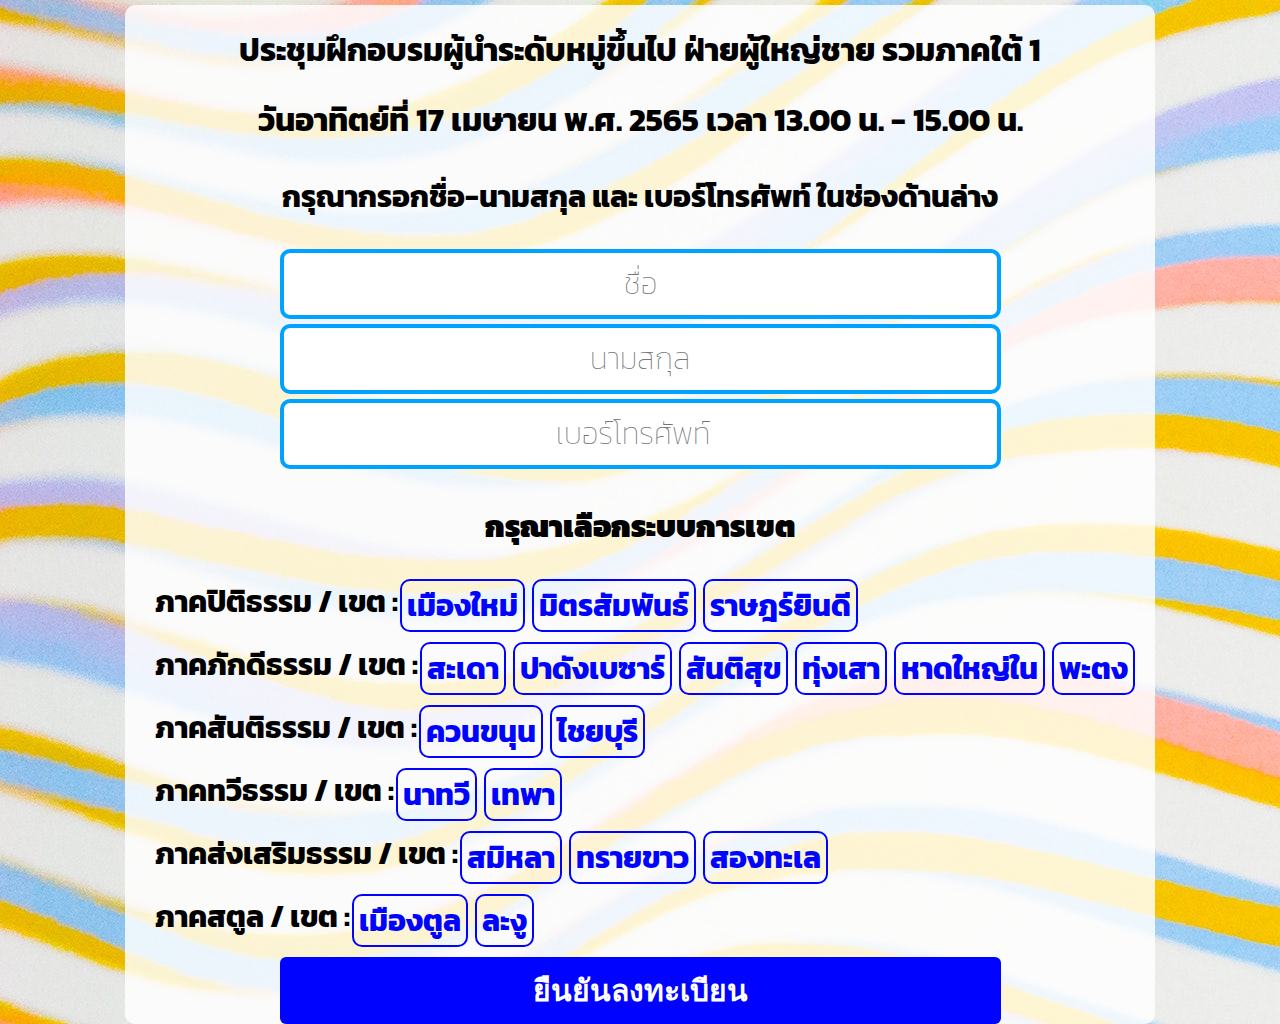
<file: index.html>
<html>
    <head>
    
        <title>ประชุมฝึกอบรมผู้นำระดับหมู่ขึ้นไป ฝ่ายผู้ใหญ่ชาย รวมภาคใต้ 1</title>
        <link rel="stylesheet" href="style.css" />
        
    </head>

    <body>

        <script type="text/javascript">var submitted=false;</script>

        <iframe name="hidden_iframe" id="hidden_iframe" style="display:none;"     
        onload="if(submitted) {window.location='redirect.html';}"></iframe>

        <form action="https://docs.google.com/forms/u/0/d/e/1FAIpQLSeg9bcZk-ecxYFAAxBMQQgKxI5wWwD1c5GK7dW_IUetiRqSXA/formResponse" method="post" target="hidden_iframe" onsubmit="submitted=true;"> 
            
            <h1 style="text-align: center;">ประชุมฝึกอบรมผู้นำระดับหมู่ขึ้นไป ฝ่ายผู้ใหญ่ชาย รวมภาคใต้ 1</h1>
            <h1 style="text-align: center;">วันอาทิตย์ที่ 17 เมษายน พ.ศ. 2565 เวลา 13.00 น. - 15.00 น. </h1>

            <h3 style="text-align: center; font-size: 30px;">กรุณากรอกชื่อ-นามสกุล และ เบอร์โทรศัพท์ ในช่องด้านล่าง</h3>
            <h3 style="text-align: center;"></h3>
            <div class="fill-area">
                <input type="text" name="entry.1163513897" required placeholder="ชื่อ" style="text-align: center; font-size: 30px; font-family: 'Kanit';">
                </input>
                <input type="text" name="entry.163933207" required placeholder="นามสกุล" style="text-align: center; font-size: 30px; font-family: 'Kanit';">
                </input>
                <input type="number" name="entry.1635871094" required placeholder="เบอร์โทรศัพท์" style="text-align: center; font-size: 30px; font-family: 'Kanit';">
                </input>

            </div>
    
            <h3 style="text-align: center; font-size: 30px;"><b>กรุณาเลือกระบบการเขต</b></h3>

            <div class="form-element">

                <div class="area1" >       
                    <b>ภาคปิติธรรม / เขต : </b>
                
                    <input type="radio" name="entry.1464070470" id="เมืองใหม่" value="ปิติธรรม - เมืองใหม่"> <label for="เมืองใหม่">เมืองใหม่</label>
                    <input type="radio" name="entry.1464070470" id="มิตรสัมพันธ์" value="ปิติธรรม - มิตรสัมพันธ์"> <label for="มิตรสัมพันธ์">มิตรสัมพันธ์</label>
                    <input type="radio" name="entry.1464070470" id="ราษฎร์ยินดี" value="ปิติธรรม - ราษฎร์ยินดี"> <label for="ราษฎร์ยินดี">ราษฎร์ยินดี</label>
                </div>

                <div class="area2">
                    <b>ภาคภักดีธรรม / เขต : </b>

                    <input type="radio" name="entry.1464070470" id="สะเดา" value="ภักดีธรรม - สะเดา"> <label for="สะเดา">สะเดา</label>
                    <input type="radio" name="entry.1464070470" id="ปาดังเบซาร์" value="ภักดีธรรม - ปาดังเบซาร์"> <label for="ปาดังเบซาร์">ปาดังเบซาร์</label>
                    <input type="radio" name="entry.1464070470" id="สันติสุข" value="ภักดีธรรม - สันติสุข"> <label for="สันติสุข">สันติสุข</label>
                    <input type="radio" name="entry.1464070470" id="ทุ่งเสา" value="ภักดีธรรม - ทุ่งเสา"> <label for="ทุ่งเสา">ทุ่งเสา</label>
                    <input type="radio" name="entry.1464070470" id="หาดใหญ่ใน" value="ภักดีธรรม - หาดใหญ่ใน"> <label for="หาดใหญ่ใน">หาดใหญ่ใน</label>
                    <input type="radio" name="entry.1464070470" id="พะตง" value="ภักดีธรรม - พะตง"> <label for="พะตง">พะตง</label>
                </div>
        
                <div class="area3">
                    <b>ภาคสันติธรรม / เขต : </b>

                    <input type="radio" name="entry.1464070470" id="ควนขนุน" value="สันติธรรม - ควนขนุน"> <label for="ควนขนุน">ควนขนุน</label>
                    <input type="radio" name="entry.1464070470" id="ไชยบุรี" value="สันติธรรม - ไชยบุรี"> <label for="ไชยบุรี">ไชยบุรี</label>
                </div>
                
                <div class="area4">
                    <b>ภาคทวีธรรม / เขต : </b>
                    <input type="radio" name="entry.1464070470" id="นาทวี" value="ทวีธรรม - นาทวี"> <label for="นาทวี">นาทวี</label>
                    <input type="radio" name="entry.1464070470" id="เทพา" value="ทวีธรรม - เทพา"> <label for="เทพา">เทพา</label>
                </div>
                
                <div class="area5">
                    <b>ภาคส่งเสริมธรรม / เขต : </b>
                    <input type="radio" name="entry.1464070470" id="สมิหลา" value="ส่งเสริมธรรม - สมิหลา"> <label for="สมิหลา">สมิหลา</label>
                    <input type="radio" name="entry.1464070470" id="ทรายขาว" value="ส่งเสริมธรรม - ทรายขาว"> <label for="ทรายขาว">ทรายขาว</label>
                    <input type="radio" name="entry.1464070470" id="สองทะเล" value="ส่งเสริมธรรม - สองทะเล"> <label for="สองทะเล">สองทะเล</label>
                </div>
    
                <div class="area6">
                    <b>ภาคสตูล / เขต : </b>
                    <input type="radio" name="entry.1464070470" id="เมืองตูล" value="สตูล - เมืองตูล"> <label for="เมืองตูล">เมืองตูล</label>
                    <input type="radio" name="entry.1464070470" id="ละงู" value="สตูล - ละงู"> <label for="ละงู">ละงู</label>
                </div>

            </div>
            
<!--             <h3 style="text-align: center; font-size: 30px;">กรุณาใส่จำนวนผู้เข้าชมรายการที่ช่องด้านล่าง แล้วกดปุ่มยืนยัน</h3>
            <h3 style="text-align: center;"></h3>
            <div class="fill-area">
                <input type="number" min="1" name="entry.1163513897" required placeholder="กรุณาใส่จำนวนเป็นตัวเลข" style="text-align: center; font-size: 30px; font-family: 'Kanit';"
                oninvalid="this.setCustomValidity('กรุณาใส่จำนวนเป็นตัวเลข')"
                oninput="setCustomValidity('')"></input>
            </div> -->

            <div class="button">
                <button id="smbtn" type="submit" style="text-align: center; font-size: 30px;">ยืนยันลงทะเบียน</button>
            </div>
           <!--  <div>
                <button class="toyoutube" onclick="location.href='https://youtu.be/VDo-k53DVRM'" type="button" style="text-align: center; font-size: 30px;">หากลงทะเบียนข้างบนไปแล้ว กดปุ่มนี้เพื่อเข้ารับชม</button>
            </div> -->
        </form>

          </div>
        
    </body>
</html>
</file>
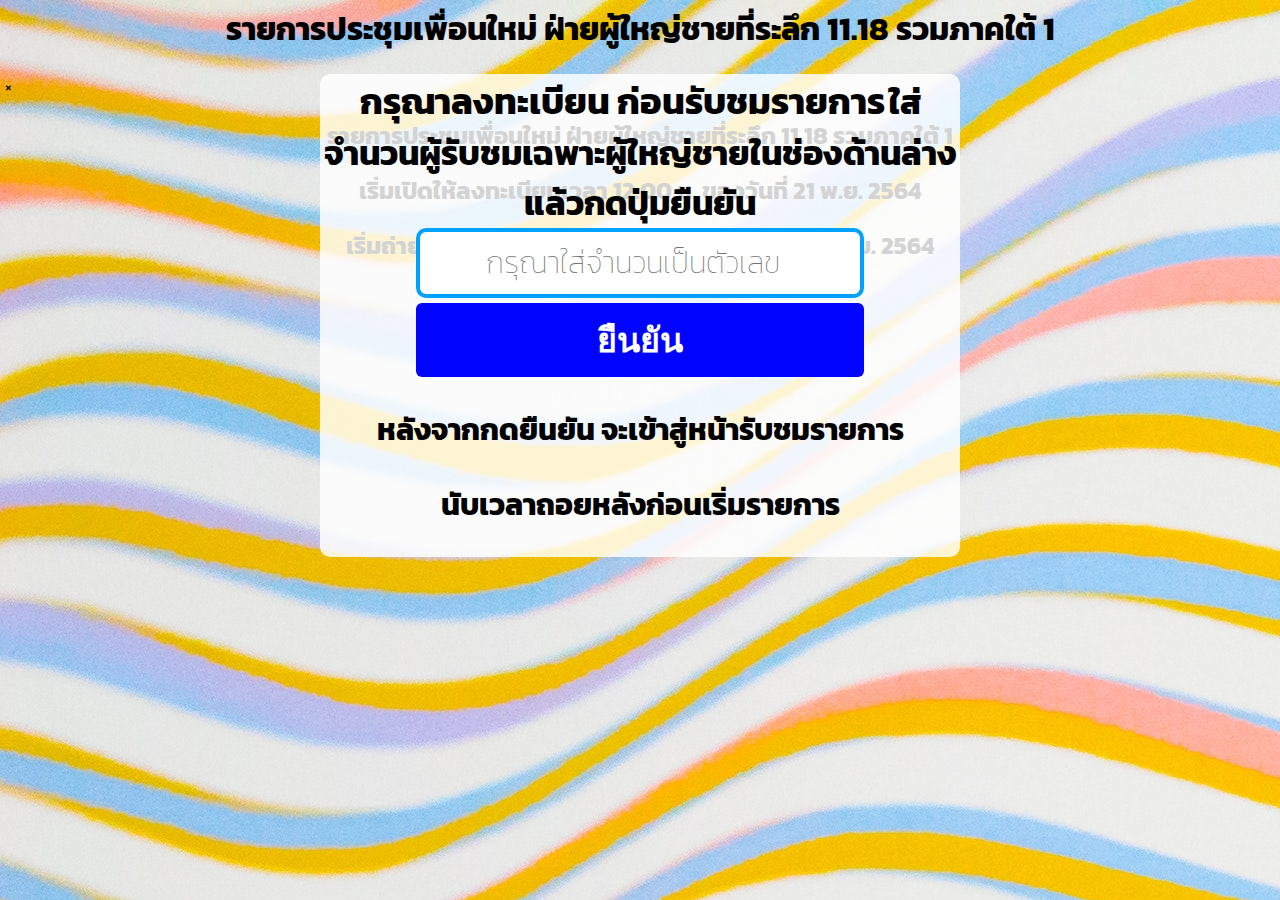
<file: index_nobt.html>
<html>
    <head>
    
        <title>รายการประชุมเพื่อนใหม่ ฝ่ายผู้ใหญ่ชายที่ระลึก 11.18 รวมภาคใต้ 1</title>
        <link rel="stylesheet" href="style.css" />
        
    </head>
    <body>

        <div class="text_title">
            <h1 style="text-align: center;">รายการประชุมเพื่อนใหม่ ฝ่ายผู้ใหญ่ชายที่ระลึก 11.18 รวมภาคใต้ 1</h1>
        </div>

        <script type="text/javascript">var submitted=false;</script>
        <iframe name="hidden_iframe" id="hidden_iframe" style="display:none;"     
        onload="if(submitted) {window.location='redirect.html';}"></iframe>
              <form action="https://docs.google.com/forms/u/0/d/e/1FAIpQLSf4mOKeAK1cxZrCQs8l-ikv4apZBdp-ndE-o6R5TMSSno9FHQ/formResponse" method="post" target="hidden_iframe" 
        onsubmit="submitted=true;">
   
            <div class="form-element">
                <span style="text-align: center; font-size: 36px;"><b>กรุณาลงทะเบียน ก่อนรับชมรายการ</b></span>
               <span style="text-align: center; font-size: 34px;"><b>ใส่จำนวนผู้รับชมเฉพาะผู้ใหญ่ชายในช่องด้านล่าง แล้วกดปุ่มยืนยัน</b></span>
               <span style="text-align: center; font-size: 34px;"><b></b></span>
               <input type="number" min="1" name="entry.1368769291" required placeholder="กรุณาใส่จำนวนเป็นตัวเลข" style="text-align: center; font-size: 30px;"
               oninvalid="this.setCustomValidity('กรุณาใส่จำนวนเป็นตัวเลข')"
               oninput="setCustomValidity('')"></input>
                          
            </div>
            <button id="smbtn" type="submit" style="font-size: 34px;">ยืนยัน</button>

            <p style="text-align: center; font-size: 30px;"><b>หลังจากกดยืนยัน จะเข้าสู่หน้ารับชมรายการ</b></p>


            <h2 style="text-align: center; font-size: 30px;">นับเวลาถอยหลังก่อนเริ่มรายการ</h2>
            <p id="countdown" style="text-align: center; font-size: 30px;"></p>
            <script>
                // Set the date we're counting down to
                var countDownDate = new Date("Nov 21, 2021 13:00:00").getTime();
    
                // Update the count down every 1 second
                var x = setInterval(function() {
    
                // Get today's date and time
                var now = new Date().getTime();
    
                // Find the distance between now and the count down date
                var distance = countDownDate - now;
    
                // Time calculations for days, hours, minutes and seconds
                var days = Math.floor(distance / (1000 * 60 * 60 * 24));
                var hours = Math.floor((distance % (1000 * 60 * 60 * 24)) / (1000 * 60 * 60));
                var minutes = Math.floor((distance % (1000 * 60 * 60)) / (1000 * 60));
                var seconds = Math.floor((distance % (1000 * 60)) / 1000);
    
                // Display the result in the element with id="countdown"
                document.getElementById("countdown").innerHTML = days + " วัน " + hours + " ชั่วโมง "+ minutes + " นาที " + seconds + " วินาที ";
                
                // If the count down is finished, write some text
                if (distance < 0) {
                    clearInterval(x);
                    document.getElementById("countdown").innerHTML = " ";
                }
                }, 1000);

                
            
            </script>

        </form>

        <!-- popup -->
        <div id="mypopup" class="popup">

            <!-- popup content -->
            <div class="popup_content">
                <span class="close">&times;</span>
                <h2 style="text-align: center;">รายการประชุมเพื่อนใหม่ ฝ่ายผู้ใหญ่ชายที่ระลึก 11.18 รวมภาคใต้ 1</h2>
                <h2 style="text-align: center;">เริ่มเปิดให้ลงทะเบียนเวลา 12.00 น. ของวันที่ 21 พ.ย. 2564</h2>
                <h2 style="text-align: center;">เริ่มถ่ายทอดสดรายการเวลา 13.00 น. ของวันที่ 21 พ.ย. 2564</h2>
            </div>
        </div>

        <script>
            // Get the popup
            var popup = document.getElementById("mypopup");

            // Get the <span> element that closes the modal
            var span = document.getElementsByClassName("close")[0];
            
                        // When the user clicks on <span> (x), close the modal
            popup.onclick = function() {
                popup.style.display = "none";
            }

            // When the user clicks anywhere outside of the modal, close it
            window.onclick = function(event) {
                if (event.target == popup) {
                popup.style.display = "none";
                }
            }
        </script>
        
    </body>
</html>
</file>
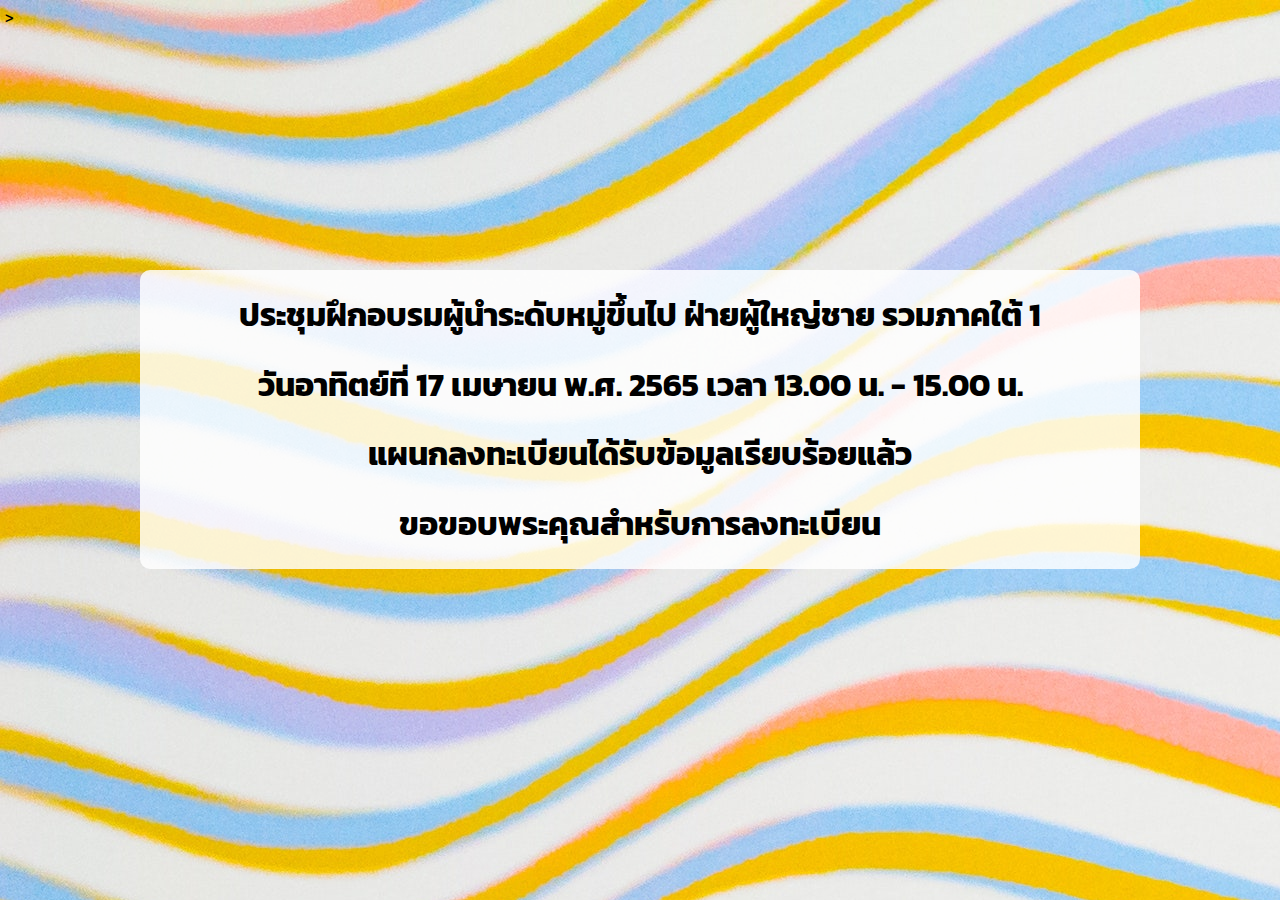
<file: redirect.html>
<html>
    <head>
        <title>ประชุมฝึกอบรมผู้นำระดับหมู่ขึ้นไป ฝ่ายผู้ใหญ่ชาย รวมภาคใต้ 1</title>
        <link rel="stylesheet" href="style.css" />
    </head>

    <body>

        <div class="redirect">
            <h1 style="text-align: center;">ประชุมฝึกอบรมผู้นำระดับหมู่ขึ้นไป ฝ่ายผู้ใหญ่ชาย รวมภาคใต้ 1</h1>
            <h1 style="text-align: center;">วันอาทิตย์ที่ 17 เมษายน พ.ศ. 2565 เวลา 13.00 น. - 15.00 น. </h1>

            <h1 style="text-align: center;">แผนกลงทะเบียนได้รับข้อมูลเรียบร้อยแล้ว</h3>
            <h1 style="text-align: center;">ขอขอบพระคุณสำหรับการลงทะเบียน</h3>
        </div>>

    </body>
</html>
</file>
<file: style.css>
@import url('https://fonts.googleapis.com/css2?family=Chakra+Petch:wght@500&family=Kanit:wght@300&display=swap');

* {
    box-sizing: border-box;
}

body {
  font-family: 'Kanit';
  margin: 0px;
  padding: 5px;
  height: 100%;
  overflow: scroll;

  background-image: url("image/bgimage.jpg");
}

form {
    position: absolute;
    left: 50%;
    transform: translate(-50%);

    text-align: center;
    background: #ffffffd3;
    /* backdrop-filter: blur(2px); */
    border-radius: 10px;
/*     padding: 30px;
    width: 1000px; */
    /* max-width: calc(100%-30px); */

}

/* .form-element {
    display: flex;
    justify-content: center;
    align-items: center;
    flex-direction: column;
} */

input[type="radio"] {
    display: none;    
}

label {
    position: relative;
    color: #0004ff;
    font-size: 30px;
    font-weight: bold;
    border: 2px solid #0004ff;
    border-radius: 10px;
    padding: 2px 5px;
    margin-right: 5px;
    margin-left: 2px;
    display: flex;
    align-items: center;
    cursor: pointer;
}

/* label:before {
    content: "";
    height: 20px;
    width: 20px;
    border: 2px solid #01cc65;
    border-radius: 50%;

} */

.area1 {
    display: flex;
    justify-content: flex-start;
    width: 1000px;
    margin-bottom: 10px;
    margin-left: 30px;
    font-size: 30px;

}

.area2 {
    display: flex;
    justify-content: flex-start;
    width: 1000px;
    margin-bottom: 10px;
    margin-left: 30px;
    font-size: 30px;
}

.area3 {
    display: flex;
    justify-content: flex-start;
    width: 1000px;
    margin-bottom: 10px;
    margin-left: 30px;
    font-size: 30px;
}

.area4 {
    display: flex;
    justify-content: flex-start;
    width: 1000px;
    margin-bottom: 10px;
    margin-left: 30px;
    font-size: 30px;
}

.area5 {
    display: flex;
    justify-content: flex-start;
    width: 1000px;
    margin-bottom: 10px;
    margin-left: 30px;
    font-size: 30px;
}

.area6 {
    display: flex;
    justify-content: flex-start;
    width: 1000px;
    margin-bottom: 10px;
    margin-left: 30px;
    font-size: 30px;
}

input[type="radio"]:checked+label{
    
    background-color: #0004ff;
    color: white;
}

/* .fill-area {
    width: 100%;
    justify-content: center;
    text-align: center;
    margin-bottom: 2px;
} */

input, textarea {
  justify-content: center;
  text-align: center;
  FONT-WEIGHT: 100;
  font-family: 'Kanit';
  font-size: 30px;
  border: 4px solid rgb(0, 162, 255);
  line-height: 2;
  padding: 1px;
  border-radius: 10px;
  width: 70%;
  margin-bottom: 5px;
}


form button {

    width: 70%;
    margin: 0px;
    padding: 10px;
    color: white;
    background: #0004ff;
    border-radius: 6px;
    border: none;
    font-weight: bold;

    cursor: pointer;

}

.toyoutube {
  margin-top: 40px;
  color: rgb(0, 0, 0);
  background: #00d440;
}

.redirect {

    position: absolute;
    top: 30%;
    left: 50%;
    transform: translate(-50%);
    text-align: center;
    background: #ffffffd3;
    border-radius: 10px;
    width: 1000px;

}
</file>
